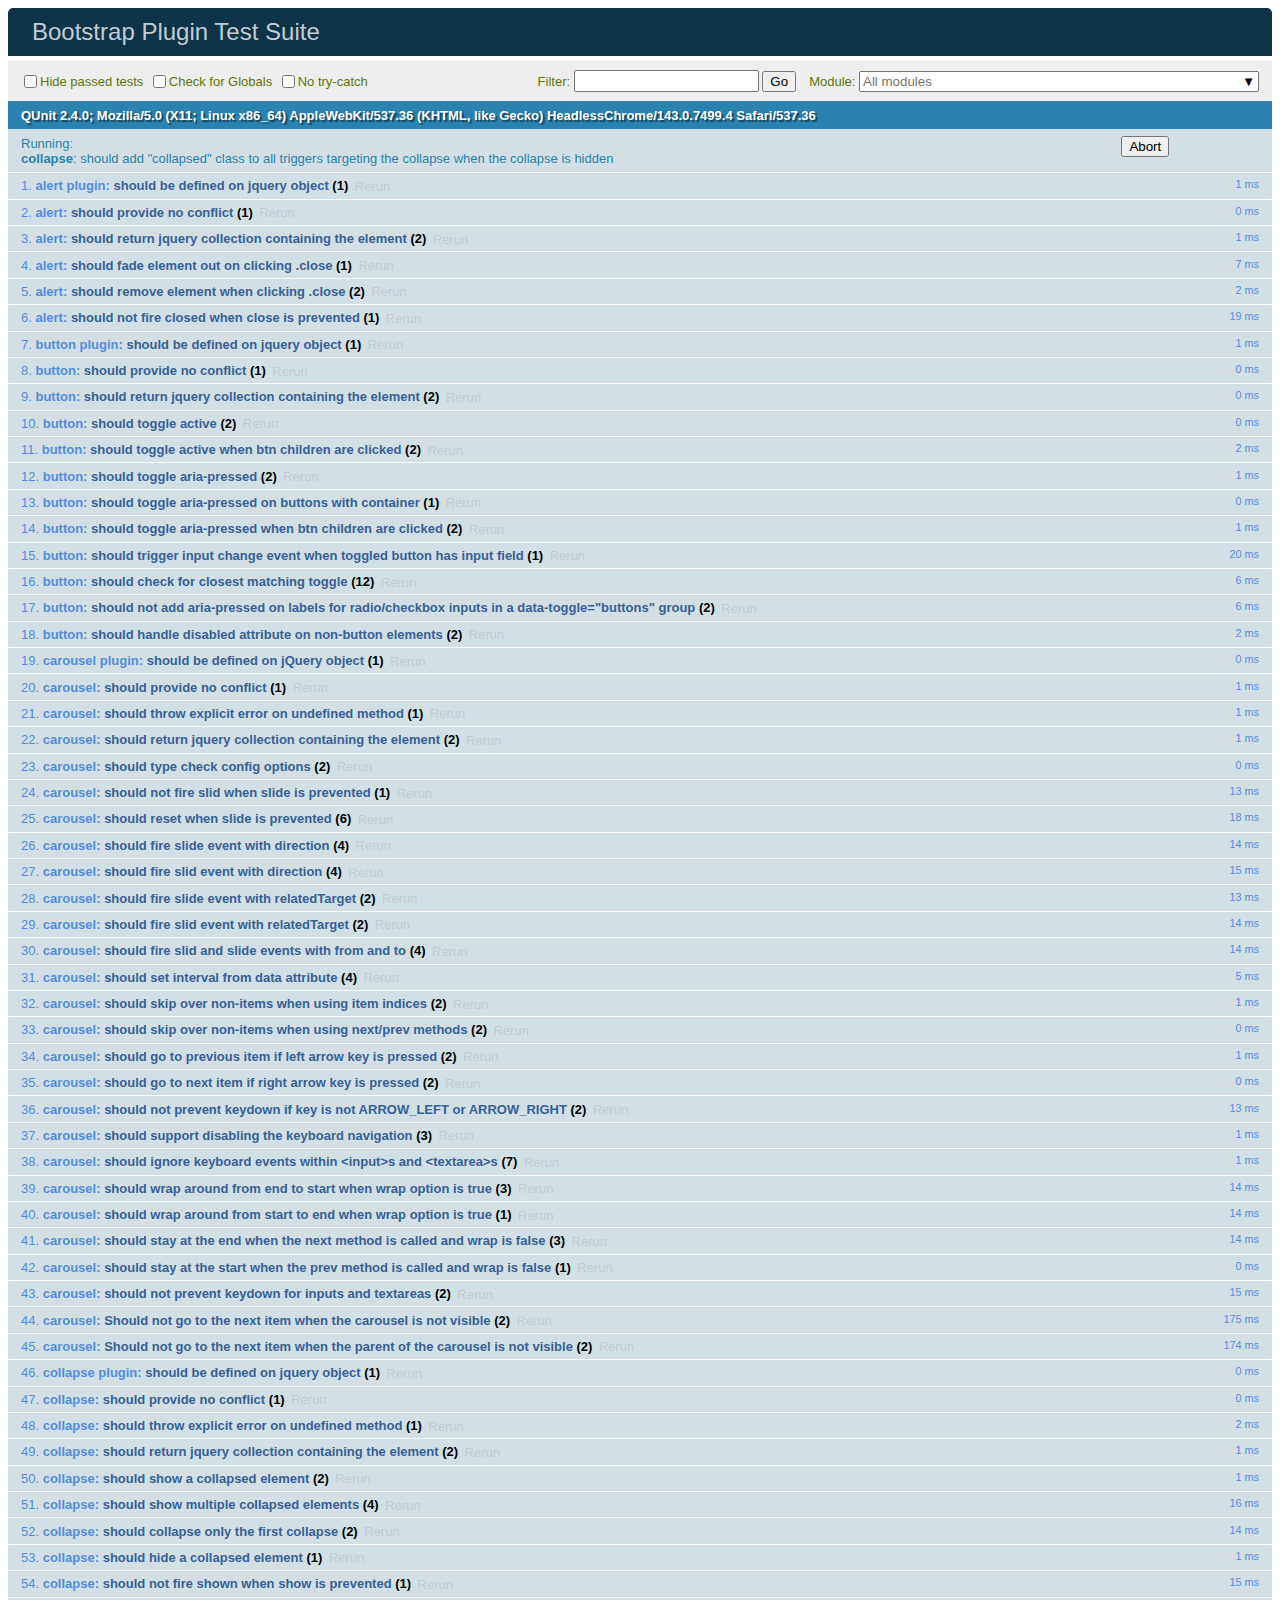
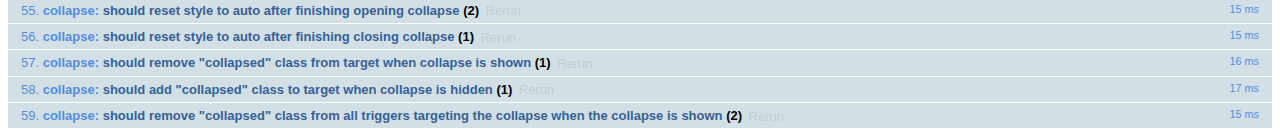
<file: bootstrap-4.0.0-beta.2/js/tests/index.html>
<!doctype html>
<html>
  <head>
    <meta charset="utf-8">
    <meta name="viewport" content="width=device-width, initial-scale=1, shrink-to-fit=no">
    <title>Bootstrap Plugin Test Suite</title>

    <!-- jQuery -->
    <script src="../../assets/js/vendor/jquery-slim.min.js"></script>
    <script src="../../assets/js/vendor/popper.min.js"></script>

    <!-- QUnit -->
    <link rel="stylesheet" href="vendor/qunit.css" media="screen">
    <script src="vendor/qunit.js"></script>

    <script>
      // Disable jQuery event aliases to ensure we don't accidentally use any of them
      [
        'blur',
        'focus',
        'focusin',
        'focusout',
        'resize',
        'scroll',
        'click',
        'dblclick',
        'mousedown',
        'mouseup',
        'mousemove',
        'mouseover',
        'mouseout',
        'mouseenter',
        'mouseleave',
        'change',
        'select',
        'submit',
        'keydown',
        'keypress',
        'keyup',
        'contextmenu'
      ].forEach(function(eventAlias) {
        $.fn[eventAlias] = function() {
          throw new Error('Using the ".' + eventAlias + '()" method is not allowed, so that Bootstrap can be compatible with custom jQuery builds which exclude the "event aliases" module that defines said method. See https://github.com/twbs/bootstrap/blob/master/CONTRIBUTING.md#js')
        }
      })

      // Require assert.expect in each test
      QUnit.config.requireExpects = true

      // See https://github.com/axemclion/grunt-saucelabs#test-result-details-with-qunit
      var log = []
      var testName

      QUnit.done(function(testResults) {
        var tests = []
        for (var i = 0; i < log.length; i++) {
          var details = log[i]
          tests.push({
            name: details.name,
            result: details.result,
            expected: details.expected,
            actual: details.actual,
            source: details.source
          })
        }
        testResults.tests = tests

        window.global_test_results = testResults
      })

      QUnit.testStart(function(testDetails) {
        QUnit.log(function(details) {
          if (!details.result) {
            details.name = testDetails.name
            log.push(details)
          }
        })
      })

      // Cleanup
      QUnit.testDone(function () {
        $('#modal-test, .modal-backdrop').remove()
      })

      // Display fixture on-screen on iOS to avoid false positives
      // See https://github.com/twbs/bootstrap/pull/15955
      if (/iPhone|iPad|iPod/.test(navigator.userAgent)) {
        QUnit.begin(function() {
          $('#qunit-fixture').css({ top: 0, left: 0 })
        })

        QUnit.done(function() {
          $('#qunit-fixture').css({ top: '', left: '' })
        })
      }
    </script>

    <!-- Transpiled Plugins -->
    <script src="../dist/util.js"></script>
    <script src="../dist/alert.js"></script>
    <script src="../dist/button.js"></script>
    <script src="../dist/carousel.js"></script>
    <script src="../dist/collapse.js"></script>
    <script src="../dist/dropdown.js"></script>
    <script src="../dist/modal.js"></script>
    <script src="../dist/scrollspy.js"></script>
    <script src="../dist/tab.js"></script>
    <script src="../dist/tooltip.js"></script>
    <script src="../dist/popover.js"></script>

    <!-- Unit Tests -->
    <script src="unit/alert.js"></script>
    <script src="unit/button.js"></script>
    <script src="unit/carousel.js"></script>
    <script src="unit/collapse.js"></script>
    <script src="unit/dropdown.js"></script>
    <script src="unit/modal.js"></script>
    <script src="unit/scrollspy.js"></script>
    <script src="unit/tab.js"></script>
    <script src="unit/tooltip.js"></script>
    <script src="unit/popover.js"></script>
  </head>
  <body>
    <div id="qunit-container">
      <div id="qunit"></div>
      <div id="qunit-fixture"></div>
    </div>
  </body>
</html>
</file>
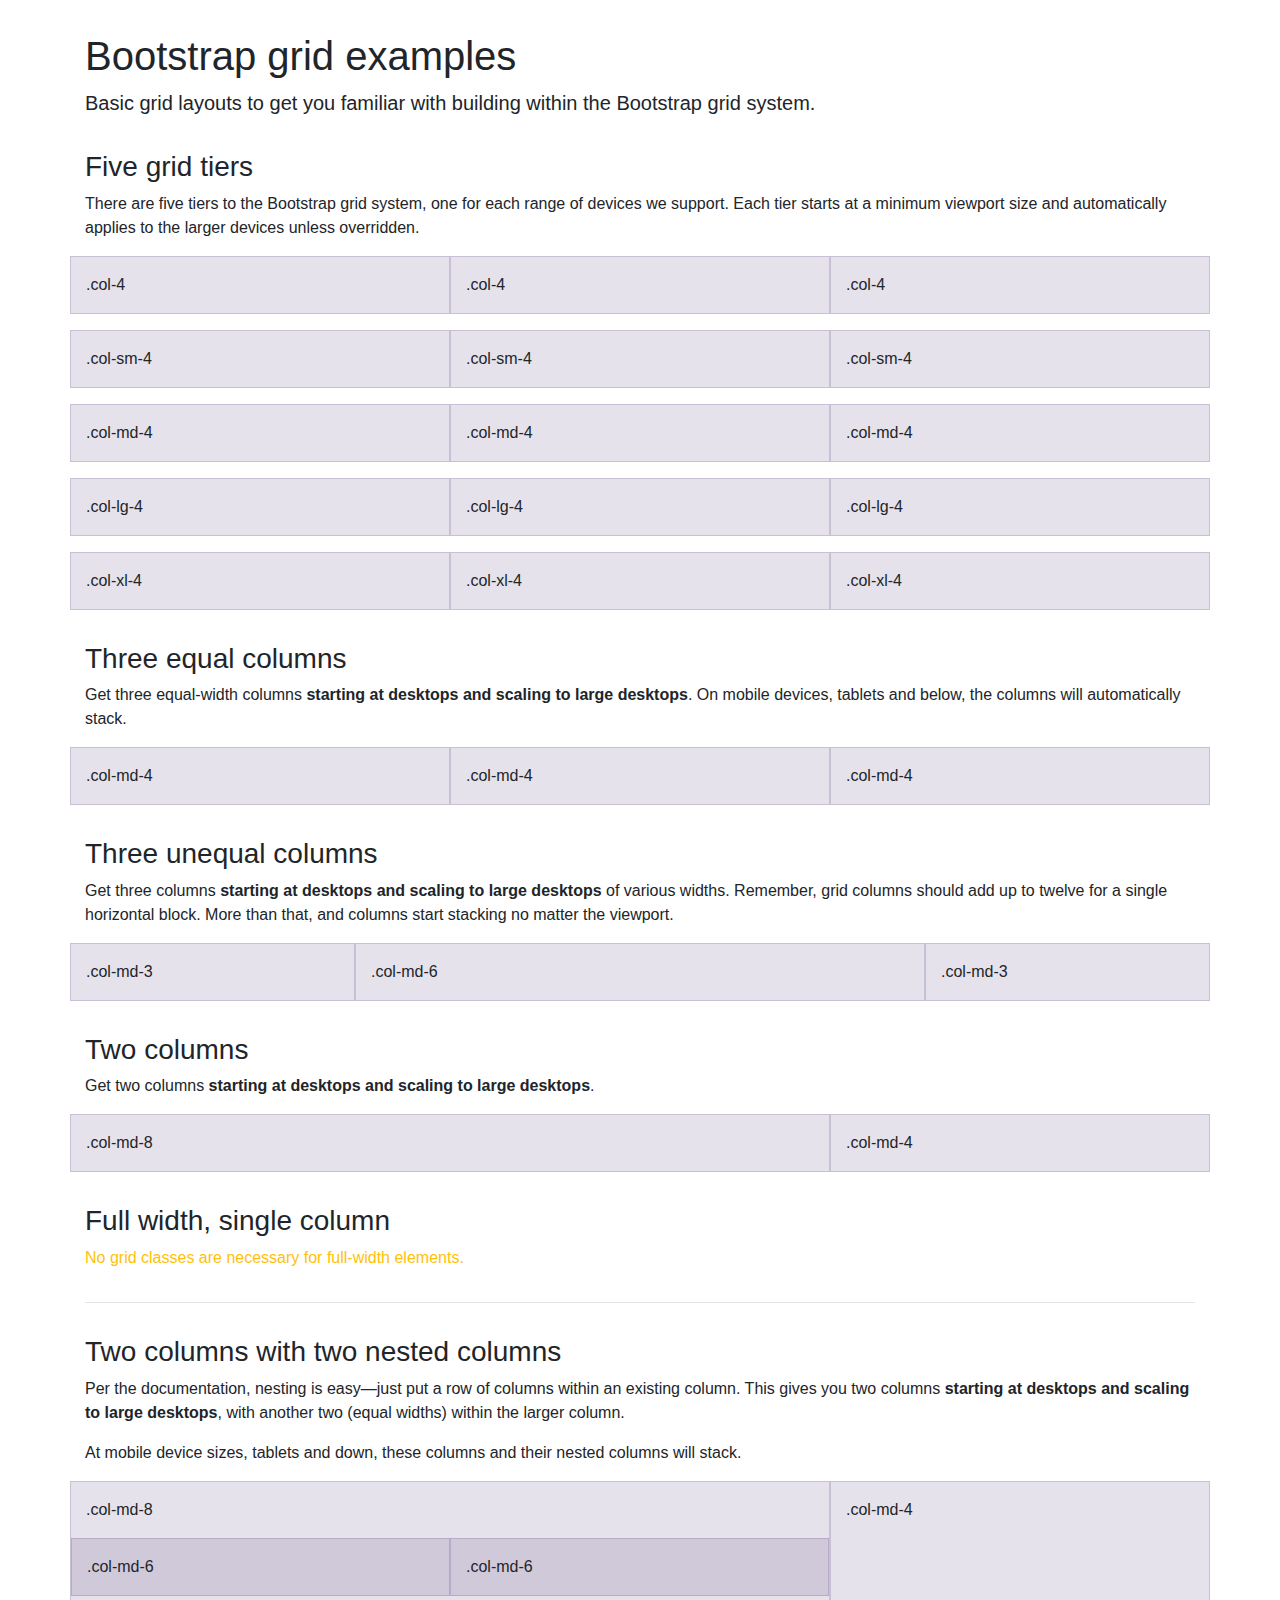
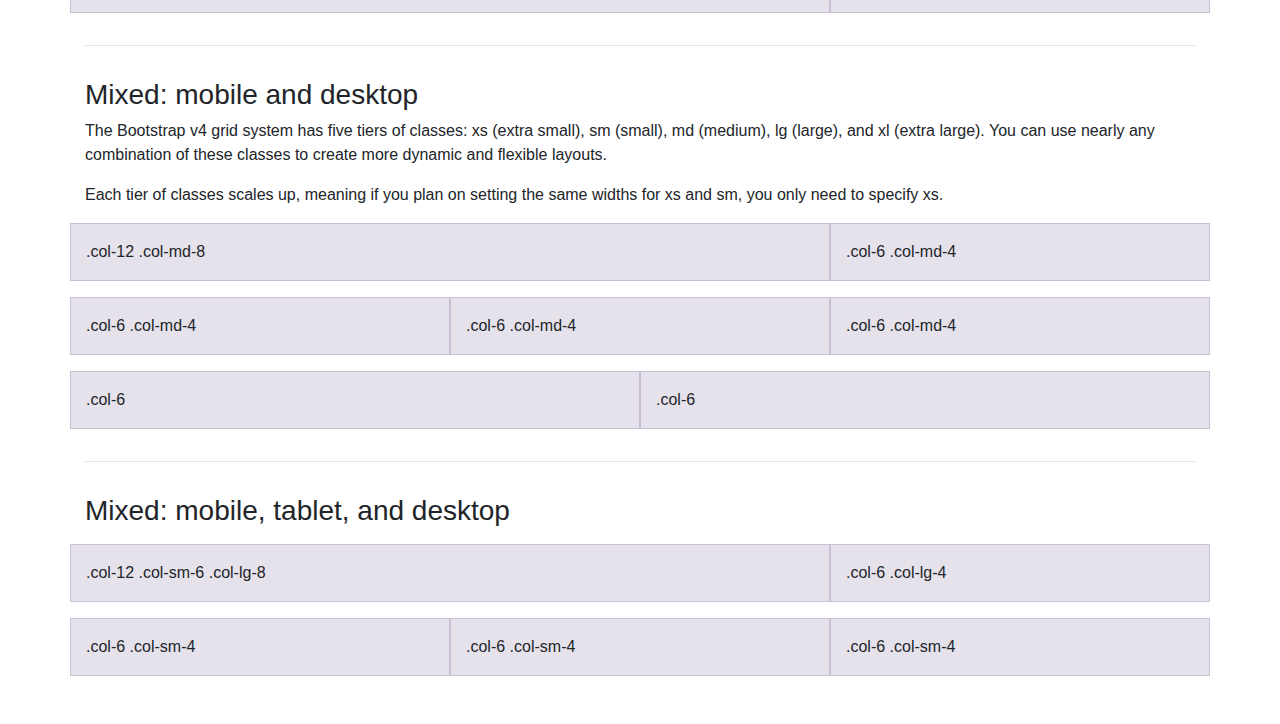
<file: bootstrap-4.0.0-beta.2/docs/4.0/examples/grid/index.html>
<!doctype html>
<html lang="en">
  <head>
    <meta charset="utf-8">
    <meta name="viewport" content="width=device-width, initial-scale=1, shrink-to-fit=no">
    <meta name="description" content="">
    <meta name="author" content="">
    <link rel="icon" href="../../../../favicon.ico">

    <title>Grid Template for Bootstrap</title>

    <!-- Bootstrap core CSS -->
    <link href="../../../../dist/css/bootstrap.min.css" rel="stylesheet">

    <!-- Custom styles for this template -->
    <link href="grid.css" rel="stylesheet">
  </head>

  <body>
    <div class="container">

      <h1>Bootstrap grid examples</h1>
      <p class="lead">Basic grid layouts to get you familiar with building within the Bootstrap grid system.</p>

      <h3>Five grid tiers</h3>
      <p>There are five tiers to the Bootstrap grid system, one for each range of devices we support. Each tier starts at a minimum viewport size and automatically applies to the larger devices unless overridden.</p>

      <div class="row">
        <div class="col-4">.col-4</div>
        <div class="col-4">.col-4</div>
        <div class="col-4">.col-4</div>
      </div>

      <div class="row">
        <div class="col-sm-4">.col-sm-4</div>
        <div class="col-sm-4">.col-sm-4</div>
        <div class="col-sm-4">.col-sm-4</div>
      </div>

      <div class="row">
        <div class="col-md-4">.col-md-4</div>
        <div class="col-md-4">.col-md-4</div>
        <div class="col-md-4">.col-md-4</div>
      </div>

      <div class="row">
        <div class="col-lg-4">.col-lg-4</div>
        <div class="col-lg-4">.col-lg-4</div>
        <div class="col-lg-4">.col-lg-4</div>
      </div>

      <div class="row">
        <div class="col-xl-4">.col-xl-4</div>
        <div class="col-xl-4">.col-xl-4</div>
        <div class="col-xl-4">.col-xl-4</div>
      </div>

      <h3>Three equal columns</h3>
      <p>Get three equal-width columns <strong>starting at desktops and scaling to large desktops</strong>. On mobile devices, tablets and below, the columns will automatically stack.</p>
      <div class="row">
        <div class="col-md-4">.col-md-4</div>
        <div class="col-md-4">.col-md-4</div>
        <div class="col-md-4">.col-md-4</div>
      </div>

      <h3>Three unequal columns</h3>
      <p>Get three columns <strong>starting at desktops and scaling to large desktops</strong> of various widths. Remember, grid columns should add up to twelve for a single horizontal block. More than that, and columns start stacking no matter the viewport.</p>
      <div class="row">
        <div class="col-md-3">.col-md-3</div>
        <div class="col-md-6">.col-md-6</div>
        <div class="col-md-3">.col-md-3</div>
      </div>

      <h3>Two columns</h3>
      <p>Get two columns <strong>starting at desktops and scaling to large desktops</strong>.</p>
      <div class="row">
        <div class="col-md-8">.col-md-8</div>
        <div class="col-md-4">.col-md-4</div>
      </div>

      <h3>Full width, single column</h3>
      <p class="text-warning">No grid classes are necessary for full-width elements.</p>

      <hr>

      <h3>Two columns with two nested columns</h3>
      <p>Per the documentation, nesting is easy—just put a row of columns within an existing column. This gives you two columns <strong>starting at desktops and scaling to large desktops</strong>, with another two (equal widths) within the larger column.</p>
      <p>At mobile device sizes, tablets and down, these columns and their nested columns will stack.</p>
      <div class="row">
        <div class="col-md-8">
          .col-md-8
          <div class="row">
            <div class="col-md-6">.col-md-6</div>
            <div class="col-md-6">.col-md-6</div>
          </div>
        </div>
        <div class="col-md-4">.col-md-4</div>
      </div>

      <hr>

      <h3>Mixed: mobile and desktop</h3>
      <p>The Bootstrap v4 grid system has five tiers of classes: xs (extra small), sm (small), md (medium), lg (large), and xl (extra large). You can use nearly any combination of these classes to create more dynamic and flexible layouts.</p>
      <p>Each tier of classes scales up, meaning if you plan on setting the same widths for xs and sm, you only need to specify xs.</p>
      <div class="row">
        <div class="col-12 col-md-8">.col-12 .col-md-8</div>
        <div class="col-6 col-md-4">.col-6 .col-md-4</div>
      </div>
      <div class="row">
        <div class="col-6 col-md-4">.col-6 .col-md-4</div>
        <div class="col-6 col-md-4">.col-6 .col-md-4</div>
        <div class="col-6 col-md-4">.col-6 .col-md-4</div>
      </div>
      <div class="row">
        <div class="col-6">.col-6</div>
        <div class="col-6">.col-6</div>
      </div>

      <hr>

      <h3>Mixed: mobile, tablet, and desktop</h3>
      <p></p>
      <div class="row">
        <div class="col-12 col-sm-6 col-lg-8">.col-12 .col-sm-6 .col-lg-8</div>
        <div class="col-6 col-lg-4">.col-6 .col-lg-4</div>
      </div>
      <div class="row">
        <div class="col-6 col-sm-4">.col-6 .col-sm-4</div>
        <div class="col-6 col-sm-4">.col-6 .col-sm-4</div>
        <div class="col-6 col-sm-4">.col-6 .col-sm-4</div>
      </div>

    </div> <!-- /container -->
  </body>
</html>
</file>
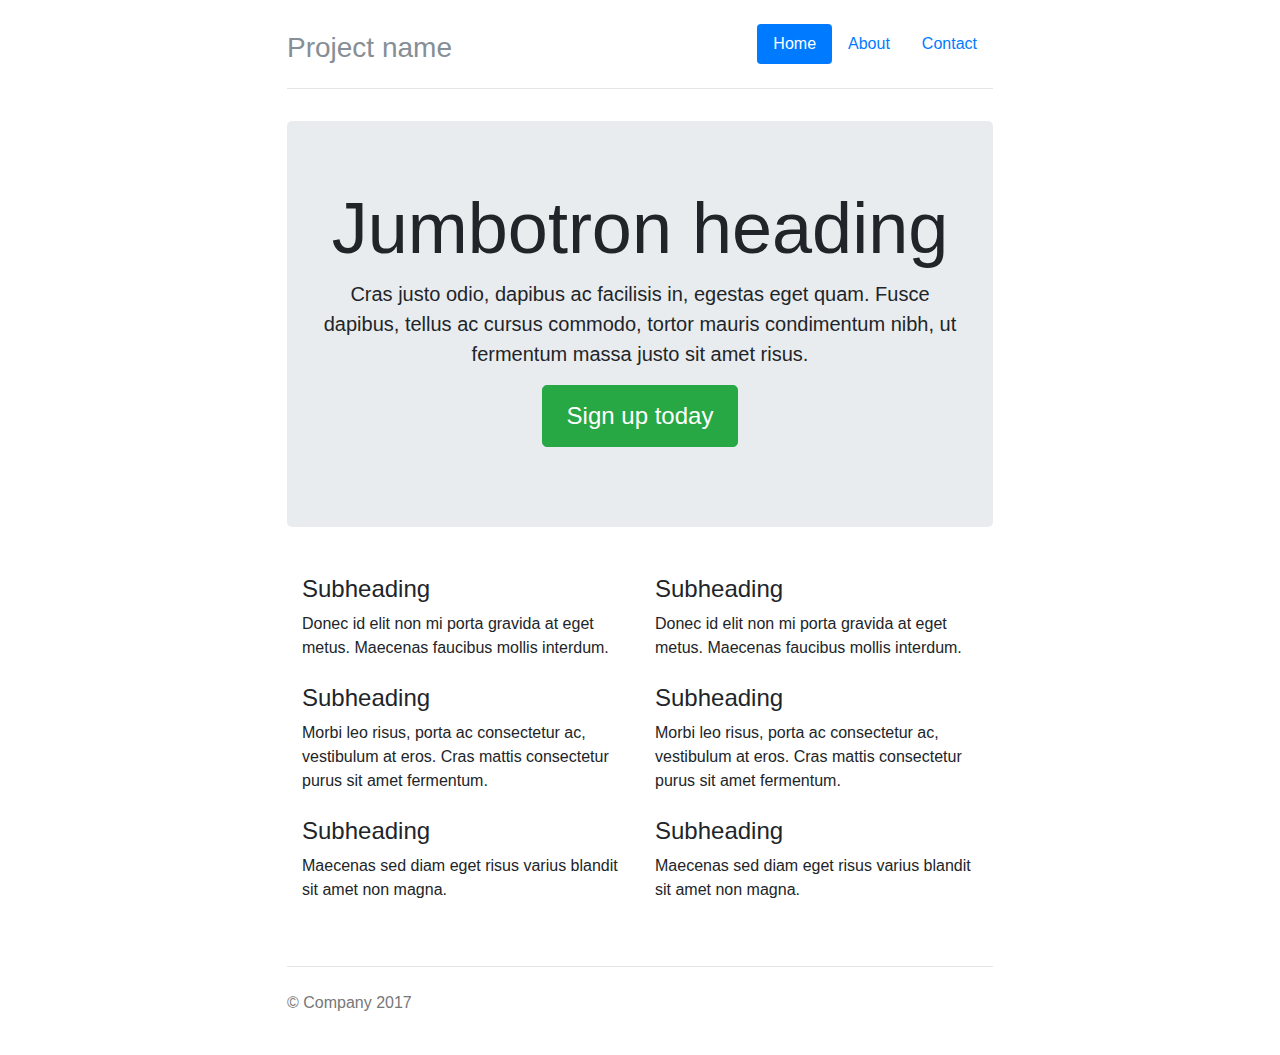
<file: bootstrap-4.0.0-beta.2/docs/4.0/examples/narrow-jumbotron/index.html>
<!doctype html>
<html lang="en">
  <head>
    <meta charset="utf-8">
    <meta name="viewport" content="width=device-width, initial-scale=1, shrink-to-fit=no">
    <meta name="description" content="">
    <meta name="author" content="">
    <link rel="icon" href="../../../../favicon.ico">

    <title>Narrow Jumbotron Template for Bootstrap</title>

    <!-- Bootstrap core CSS -->
    <link href="../../../../dist/css/bootstrap.min.css" rel="stylesheet">

    <!-- Custom styles for this template -->
    <link href="narrow-jumbotron.css" rel="stylesheet">
  </head>

  <body>

    <div class="container">
      <header class="header clearfix">
        <nav>
          <ul class="nav nav-pills float-right">
            <li class="nav-item">
              <a class="nav-link active" href="#">Home <span class="sr-only">(current)</span></a>
            </li>
            <li class="nav-item">
              <a class="nav-link" href="#">About</a>
            </li>
            <li class="nav-item">
              <a class="nav-link" href="#">Contact</a>
            </li>
          </ul>
        </nav>
        <h3 class="text-muted">Project name</h3>
      </header>

      <main role="main">

        <div class="jumbotron">
          <h1 class="display-3">Jumbotron heading</h1>
          <p class="lead">Cras justo odio, dapibus ac facilisis in, egestas eget quam. Fusce dapibus, tellus ac cursus commodo, tortor mauris condimentum nibh, ut fermentum massa justo sit amet risus.</p>
          <p><a class="btn btn-lg btn-success" href="#" role="button">Sign up today</a></p>
        </div>

        <div class="row marketing">
          <div class="col-lg-6">
            <h4>Subheading</h4>
            <p>Donec id elit non mi porta gravida at eget metus. Maecenas faucibus mollis interdum.</p>

            <h4>Subheading</h4>
            <p>Morbi leo risus, porta ac consectetur ac, vestibulum at eros. Cras mattis consectetur purus sit amet fermentum.</p>

            <h4>Subheading</h4>
            <p>Maecenas sed diam eget risus varius blandit sit amet non magna.</p>
          </div>

          <div class="col-lg-6">
            <h4>Subheading</h4>
            <p>Donec id elit non mi porta gravida at eget metus. Maecenas faucibus mollis interdum.</p>

            <h4>Subheading</h4>
            <p>Morbi leo risus, porta ac consectetur ac, vestibulum at eros. Cras mattis consectetur purus sit amet fermentum.</p>

            <h4>Subheading</h4>
            <p>Maecenas sed diam eget risus varius blandit sit amet non magna.</p>
          </div>
        </div>

      </main>

      <footer class="footer">
        <p>&copy; Company 2017</p>
      </footer>

    </div> <!-- /container -->
  </body>
</html>
</file>
<file: bootstrap-4.0.0-beta.2/docs/4.0/examples/grid/grid.css>
body {
  padding-top: 2rem;
  padding-bottom: 2rem;
}

h3 {
  margin-top: 2rem;
}

.row {
  margin-bottom: 1rem;
}
.row .row {
  margin-top: 1rem;
  margin-bottom: 0;
}
[class*="col-"] {
  padding-top: 1rem;
  padding-bottom: 1rem;
  background-color: rgba(86,61,124,.15);
  border: 1px solid rgba(86,61,124,.2);
}

hr {
  margin-top: 2rem;
  margin-bottom: 2rem;
}
</file>
<file: bootstrap-4.0.0-beta.2/docs/4.0/examples/narrow-jumbotron/narrow-jumbotron.css>
/* Space out content a bit */
body {
  padding-top: 1.5rem;
  padding-bottom: 1.5rem;
}

/* Everything but the jumbotron gets side spacing for mobile first views */
.header,
.marketing,
.footer {
  padding-right: 1rem;
  padding-left: 1rem;
}

/* Custom page header */
.header {
  padding-bottom: 1rem;
  border-bottom: .05rem solid #e5e5e5;
}

/* Make the masthead heading the same height as the navigation */
.header h3 {
  margin-top: 0;
  margin-bottom: 0;
  line-height: 3rem;
}

/* Custom page footer */
.footer {
  padding-top: 1.5rem;
  color: #777;
  border-top: .05rem solid #e5e5e5;
}

/* Customize container */
@media (min-width: 48em) {
  .container {
    max-width: 46rem;
  }
}
.container-narrow > hr {
  margin: 2rem 0;
}

/* Main marketing message and sign up button */
.jumbotron {
  text-align: center;
  border-bottom: .05rem solid #e5e5e5;
}
.jumbotron .btn {
  padding: .75rem 1.5rem;
  font-size: 1.5rem;
}

/* Supporting marketing content */
.marketing {
  margin: 3rem 0;
}
.marketing p + h4 {
  margin-top: 1.5rem;
}

/* Responsive: Portrait tablets and up */
@media screen and (min-width: 48em) {
  /* Remove the padding we set earlier */
  .header,
  .marketing,
  .footer {
    padding-right: 0;
    padding-left: 0;
  }

  /* Space out the masthead */
  .header {
    margin-bottom: 2rem;
  }

  /* Remove the bottom border on the jumbotron for visual effect */
  .jumbotron {
    border-bottom: 0;
  }
}
</file>
<file: bootstrap-4.0.0-beta.2/js/tests/vendor/qunit.css>
/*!
 * QUnit 2.4.0
 * https://qunitjs.com/
 *
 * Copyright jQuery Foundation and other contributors
 * Released under the MIT license
 * https://jquery.org/license
 *
 * Date: 2017-07-08T15:20Z
 */

/** Font Family and Sizes */

#qunit-tests, #qunit-header, #qunit-banner, #qunit-testrunner-toolbar, #qunit-filteredTest, #qunit-userAgent, #qunit-testresult {
	font-family: "Helvetica Neue Light", "HelveticaNeue-Light", "Helvetica Neue", Calibri, Helvetica, Arial, sans-serif;
}

#qunit-testrunner-toolbar, #qunit-filteredTest, #qunit-userAgent, #qunit-testresult, #qunit-tests li { font-size: small; }
#qunit-tests { font-size: smaller; }


/** Resets */

#qunit-tests, #qunit-header, #qunit-banner, #qunit-filteredTest, #qunit-userAgent, #qunit-testresult, #qunit-modulefilter {
	margin: 0;
	padding: 0;
}


/** Header (excluding toolbar) */

#qunit-header {
	padding: 0.5em 0 0.5em 1em;

	color: #8699A4;
	background-color: #0D3349;

	font-size: 1.5em;
	line-height: 1em;
	font-weight: 400;

	border-radius: 5px 5px 0 0;
}

#qunit-header a {
	text-decoration: none;
	color: #C2CCD1;
}

#qunit-header a:hover,
#qunit-header a:focus {
	color: #FFF;
}

#qunit-banner {
	height: 5px;
}

#qunit-filteredTest {
	padding: 0.5em 1em 0.5em 1em;
	color: #366097;
	background-color: #F4FF77;
}

#qunit-userAgent {
	padding: 0.5em 1em 0.5em 1em;
	color: #FFF;
	background-color: #2B81AF;
	text-shadow: rgba(0, 0, 0, 0.5) 2px 2px 1px;
}


/** Toolbar */

#qunit-testrunner-toolbar {
	padding: 0.5em 1em 0.5em 1em;
	color: #5E740B;
	background-color: #EEE;
}

#qunit-testrunner-toolbar .clearfix {
	height: 0;
	clear: both;
}

#qunit-testrunner-toolbar label {
	display: inline-block;
}

#qunit-testrunner-toolbar input[type=checkbox],
#qunit-testrunner-toolbar input[type=radio] {
	margin: 3px;
	vertical-align: -2px;
}

#qunit-testrunner-toolbar input[type=text] {
	box-sizing: border-box;
	height: 1.6em;
}

.qunit-url-config,
.qunit-filter,
#qunit-modulefilter {
	display: inline-block;
	line-height: 2.1em;
}

.qunit-filter,
#qunit-modulefilter {
	float: right;
	position: relative;
	margin-left: 1em;
}

.qunit-url-config label {
	margin-right: 0.5em;
}

#qunit-modulefilter-search {
	box-sizing: border-box;
	width: 400px;
}

#qunit-modulefilter-search-container:after {
	position: absolute;
	right: 0.3em;
	content: "\25bc";
	color: black;
}

#qunit-modulefilter-dropdown {
	/* align with #qunit-modulefilter-search */
	box-sizing: border-box;
	width: 400px;
	position: absolute;
	right: 0;
	top: 50%;
	margin-top: 0.8em;

	border: 1px solid #D3D3D3;
	border-top: none;
	border-radius: 0 0 .25em .25em;
	color: #000;
	background-color: #F5F5F5;
	z-index: 99;
}

#qunit-modulefilter-dropdown a {
	color: inherit;
	text-decoration: none;
}

#qunit-modulefilter-dropdown .clickable.checked {
	font-weight: bold;
	color: #000;
	background-color: #D2E0E6;
}

#qunit-modulefilter-dropdown .clickable:hover {
	color: #FFF;
	background-color: #0D3349;
}

#qunit-modulefilter-actions {
	display: block;
	overflow: auto;

	/* align with #qunit-modulefilter-dropdown-list */
	font: smaller/1.5em sans-serif;
}

#qunit-modulefilter-dropdown #qunit-modulefilter-actions > * {
	box-sizing: border-box;
	max-height: 2.8em;
	display: block;
	padding: 0.4em;
}

#qunit-modulefilter-dropdown #qunit-modulefilter-actions > button {
	float: right;
	font: inherit;
}

#qunit-modulefilter-dropdown #qunit-modulefilter-actions > :last-child {
	/* insert padding to align with checkbox margins */
	padding-left: 3px;
}

#qunit-modulefilter-dropdown-list {
	max-height: 200px;
	overflow-y: auto;
	margin: 0;
	border-top: 2px groove threedhighlight;
	padding: 0.4em 0 0;
	font: smaller/1.5em sans-serif;
}

#qunit-modulefilter-dropdown-list li {
	white-space: nowrap;
	overflow: hidden;
	text-overflow: ellipsis;
}

#qunit-modulefilter-dropdown-list .clickable {
	display: block;
	padding-left: 0.15em;
}


/** Tests: Pass/Fail */

#qunit-tests {
	list-style-position: inside;
}

#qunit-tests li {
	padding: 0.4em 1em 0.4em 1em;
	border-bottom: 1px solid #FFF;
	list-style-position: inside;
}

#qunit-tests > li {
	display: none;
}

#qunit-tests li.running,
#qunit-tests li.pass,
#qunit-tests li.fail,
#qunit-tests li.skipped,
#qunit-tests li.aborted {
	display: list-item;
}

#qunit-tests.hidepass {
	position: relative;
}

#qunit-tests.hidepass li.running,
#qunit-tests.hidepass li.pass:not(.todo) {
	visibility: hidden;
	position: absolute;
	width:   0;
	height:  0;
	padding: 0;
	border:  0;
	margin:  0;
}

#qunit-tests li strong {
	cursor: pointer;
}

#qunit-tests li.skipped strong {
	cursor: default;
}

#qunit-tests li a {
	padding: 0.5em;
	color: #C2CCD1;
	text-decoration: none;
}

#qunit-tests li p a {
	padding: 0.25em;
	color: #6B6464;
}
#qunit-tests li a:hover,
#qunit-tests li a:focus {
	color: #000;
}

#qunit-tests li .runtime {
	float: right;
	font-size: smaller;
}

.qunit-assert-list {
	margin-top: 0.5em;
	padding: 0.5em;

	background-color: #FFF;

	border-radius: 5px;
}

.qunit-source {
	margin: 0.6em 0 0.3em;
}

.qunit-collapsed {
	display: none;
}

#qunit-tests table {
	border-collapse: collapse;
	margin-top: 0.2em;
}

#qunit-tests th {
	text-align: right;
	vertical-align: top;
	padding: 0 0.5em 0 0;
}

#qunit-tests td {
	vertical-align: top;
}

#qunit-tests pre {
	margin: 0;
	white-space: pre-wrap;
	word-wrap: break-word;
}

#qunit-tests del {
	color: #374E0C;
	background-color: #E0F2BE;
	text-decoration: none;
}

#qunit-tests ins {
	color: #500;
	background-color: #FFCACA;
	text-decoration: none;
}

/*** Test Counts */

#qunit-tests b.counts                       { color: #000; }
#qunit-tests b.passed                       { color: #5E740B; }
#qunit-tests b.failed                       { color: #710909; }

#qunit-tests li li {
	padding: 5px;
	background-color: #FFF;
	border-bottom: none;
	list-style-position: inside;
}

/*** Passing Styles */

#qunit-tests li li.pass {
	color: #3C510C;
	background-color: #FFF;
	border-left: 10px solid #C6E746;
}

#qunit-tests .pass                          { color: #528CE0; background-color: #D2E0E6; }
#qunit-tests .pass .test-name               { color: #366097; }

#qunit-tests .pass .test-actual,
#qunit-tests .pass .test-expected           { color: #999; }

#qunit-banner.qunit-pass                    { background-color: #C6E746; }

/*** Failing Styles */

#qunit-tests li li.fail {
	color: #710909;
	background-color: #FFF;
	border-left: 10px solid #EE5757;
	white-space: pre;
}

#qunit-tests > li:last-child {
	border-radius: 0 0 5px 5px;
}

#qunit-tests .fail                          { color: #000; background-color: #EE5757; }
#qunit-tests .fail .test-name,
#qunit-tests .fail .module-name             { color: #000; }

#qunit-tests .fail .test-actual             { color: #EE5757; }
#qunit-tests .fail .test-expected           { color: #008000; }

#qunit-banner.qunit-fail                    { background-color: #EE5757; }


/*** Aborted tests */
#qunit-tests .aborted { color: #000; background-color: orange; }
/*** Skipped tests */

#qunit-tests .skipped {
	background-color: #EBECE9;
}

#qunit-tests .qunit-todo-label,
#qunit-tests .qunit-skipped-label {
	background-color: #F4FF77;
	display: inline-block;
	font-style: normal;
	color: #366097;
	line-height: 1.8em;
	padding: 0 0.5em;
	margin: -0.4em 0.4em -0.4em 0;
}

#qunit-tests .qunit-todo-label {
	background-color: #EEE;
}

/** Result */

#qunit-testresult {
	color: #2B81AF;
	background-color: #D2E0E6;

	border-bottom: 1px solid #FFF;
}
#qunit-testresult .clearfix {
	height: 0;
	clear: both;
}
#qunit-testresult .module-name {
	font-weight: 700;
}
#qunit-testresult-display {
	padding: 0.5em 1em 0.5em 1em;
	width: 85%;
	float:left;
}
#qunit-testresult-controls {
	padding: 0.5em 1em 0.5em 1em;
  width: 10%;
	float:left;
}

/** Fixture */

#qunit-fixture {
	position: absolute;
	top: -10000px;
	left: -10000px;
	width: 1000px;
	height: 1000px;
}
</file>
